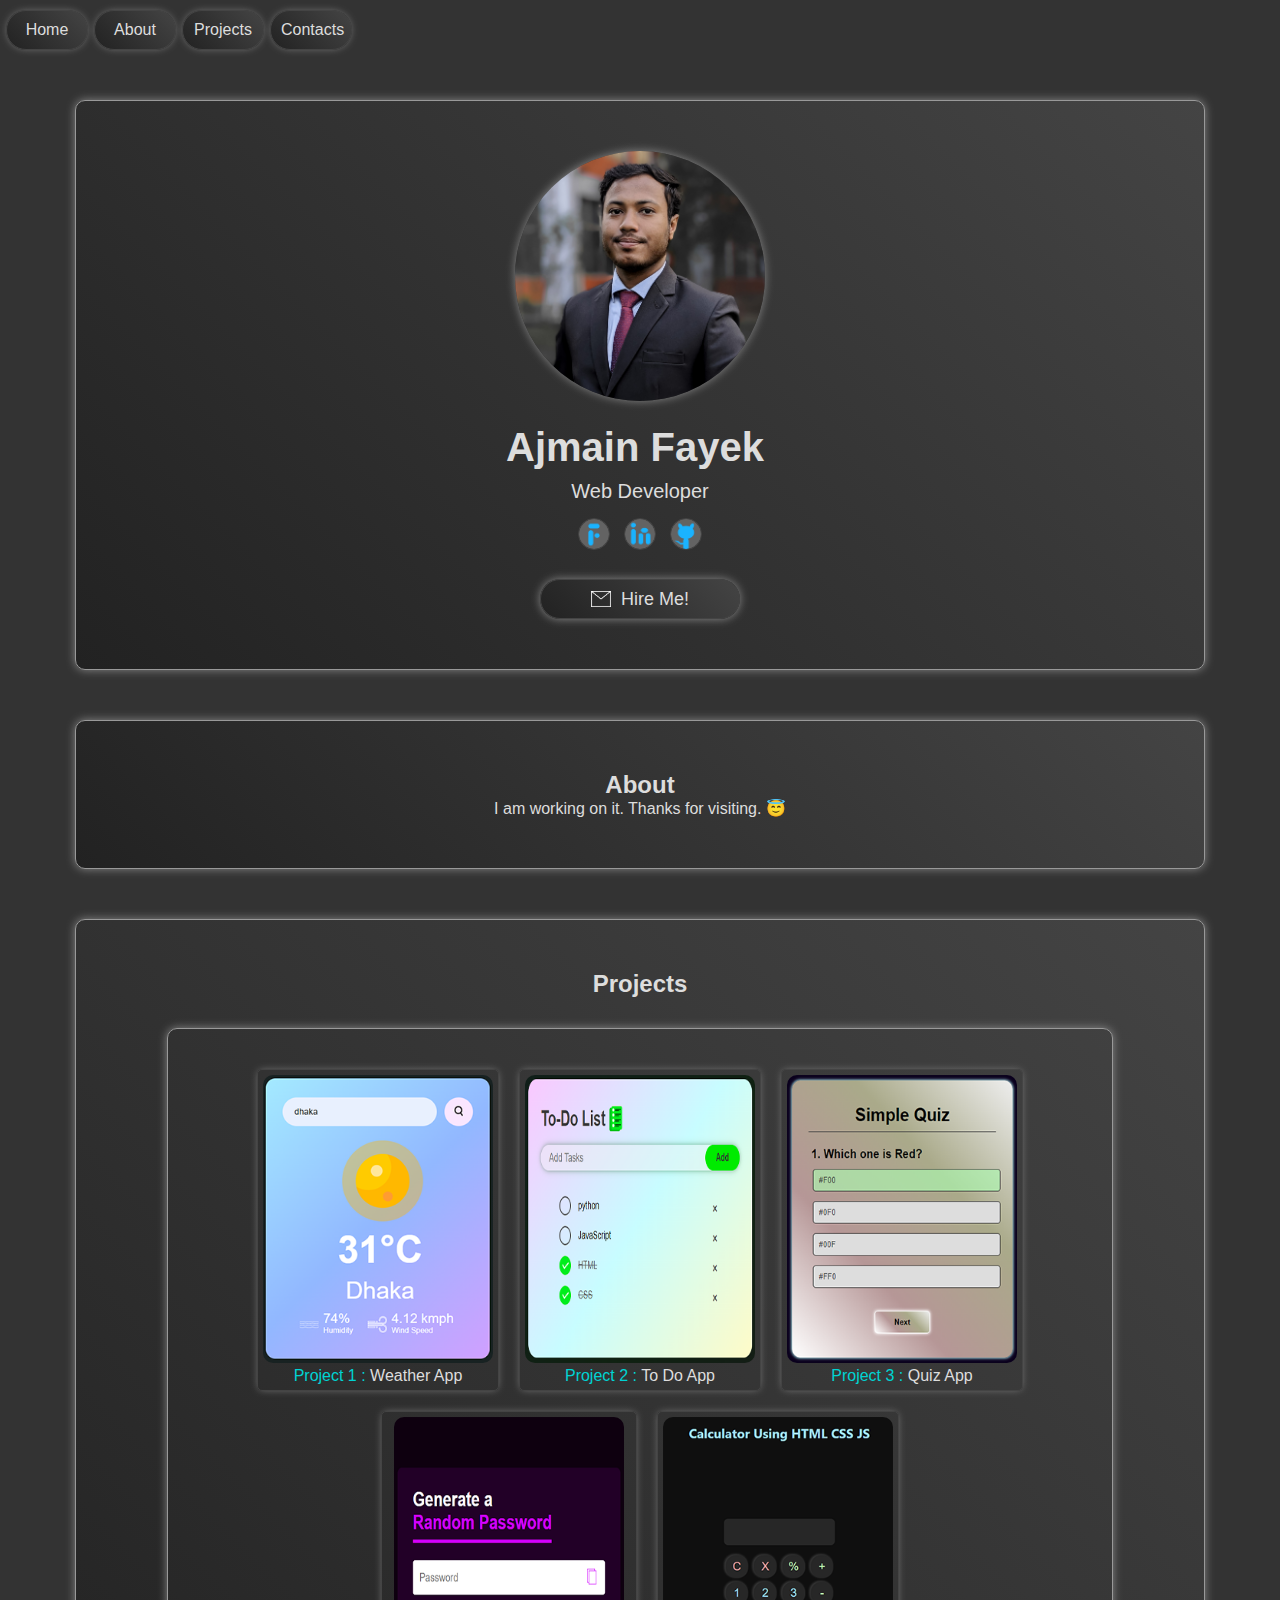
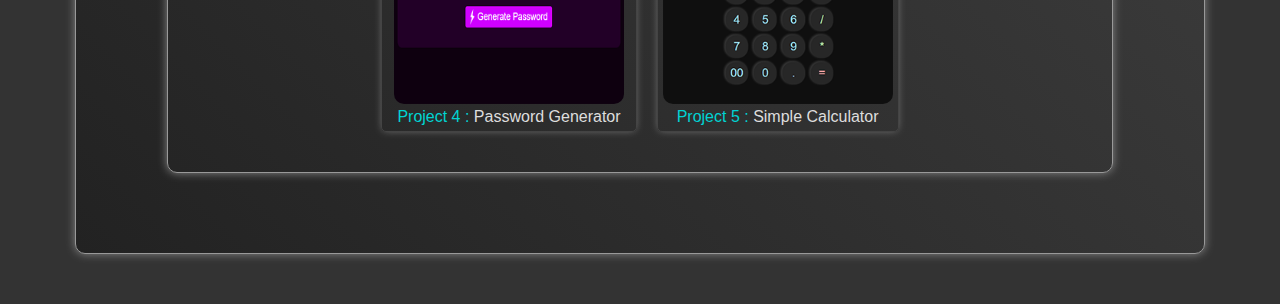
<file: index.html>
<!DOCTYPE html>
<html lang="en">

<head>
    <meta http-equiv="Content-Type" content="text/html; charset=UTF-8" charset="UTF-8">
    <meta name="viewport" content="width=device-width, initial-scale=1.0">
    <title>Ajmain Fayek</title>
    <link rel="stylesheet" href="styles.css">
    <link rel="icon" type="image/x-icon" href="image/icon/favicon.ico">
</head>

<body id="home">
    <div class="nav_bar">
        <a href="#home" class="nav_link">Home</a>
        <a href="#about" class="nav_link">About</a>
        <a href="#project" class="nav_link">Projects</a>
        <a href="#contact" class="nav_link">Contacts</a>
    </div>
    <div class="main">
        <div id="contact" class="contact">
            <img class="profile-pic" src="image/B-min.jpg">
            <h1 class="name">Ajmain Fayek</h1>
            <p class="title">Web Developer</p>

            <div class="links">
                <a href="https://www.facebook.com/AjmainFayek733/" target="_blank" ><img class="link-img" src="image/icon/facebook.png" alt="" title="Facebook"></a>
                <a href="https://www.linkedin.com/in/ajmainfayek733/" target="_blank"><img class="link-img" src="image/icon/linkedin.png" alt="" title="Linkedin"></a>
                <a href="https://github.com/ajmain-fayek" target="_blank"><img class="link-img" src="image/icon/github.png" alt="" title="GitHub"></a>
            </div>
            <button id="hire_me" class="hire-me"><img class="hire-me-img" src="image/icon/mail-white.png" alt="">Hire Me!</button>
        </div>

        <div id="about" class="about contact">
            <h2 class="about-title">About</h2>
            <p>I am working on it. Thanks for visiting. &#128519</p>
        </div>

        <div id="project" class="project contact">
            <h2 class="project_title about-title">Projects</h2>
            <div class="project-card">
                <div class="project-list">
                    <div class="cards">
                        <img id="day_1" src="image/projects/weather_app.png" alt="">
                        <br>
                        <a class="project-link day" href="projects/day_1/weather_app.html" target="_blank"><Span class="day_count">Project 1 : </Span>Weather App</a>
                    </div>
                    <div class="cards">
                        <img id="day_2" src="image/projects/to-do_app.png" alt="">
                        <br>
                        <a class="project-link day" href="projects/day_2/to_do_app.html" target="_blank"><span class="day_count">Project 2 : </span>To Do App</a>
                    </div>
                    <div class="cards">
                        <img id="day_3" src="image/projects/quiz_app.png" alt="">
                        <br>
                        <a class="project-link day" href="projects/day_3/quiz-app.html" target="_blank"><span class="day_count">Project 3 : </span>Quiz App</a>
                    </div>
                    <div class="cards">
                        <img id="day_4" src="image/projects/password-generator_app.png" alt="">
                        <br>
                        <a class="project-link day" href="projects/day_4/random_password_generator.html" target="_blank"><span class="day_count">Project 4 : </span>Password Generator</a>
                    </div>
                    <div class="cards">
                        <img id="calculator" src="image/projects/calculator.png" alt="">
                        <br>
                        <a class="project-link day" href="projects/calculator/index.html" target="_blank"><span class="day_count">Project 5 : </span>Simple Calculator</a>
                    </div>
                </div>
            </div>
        </div>
    </div>
    <script src="script.js"></script>
</body>
</html>
</file>
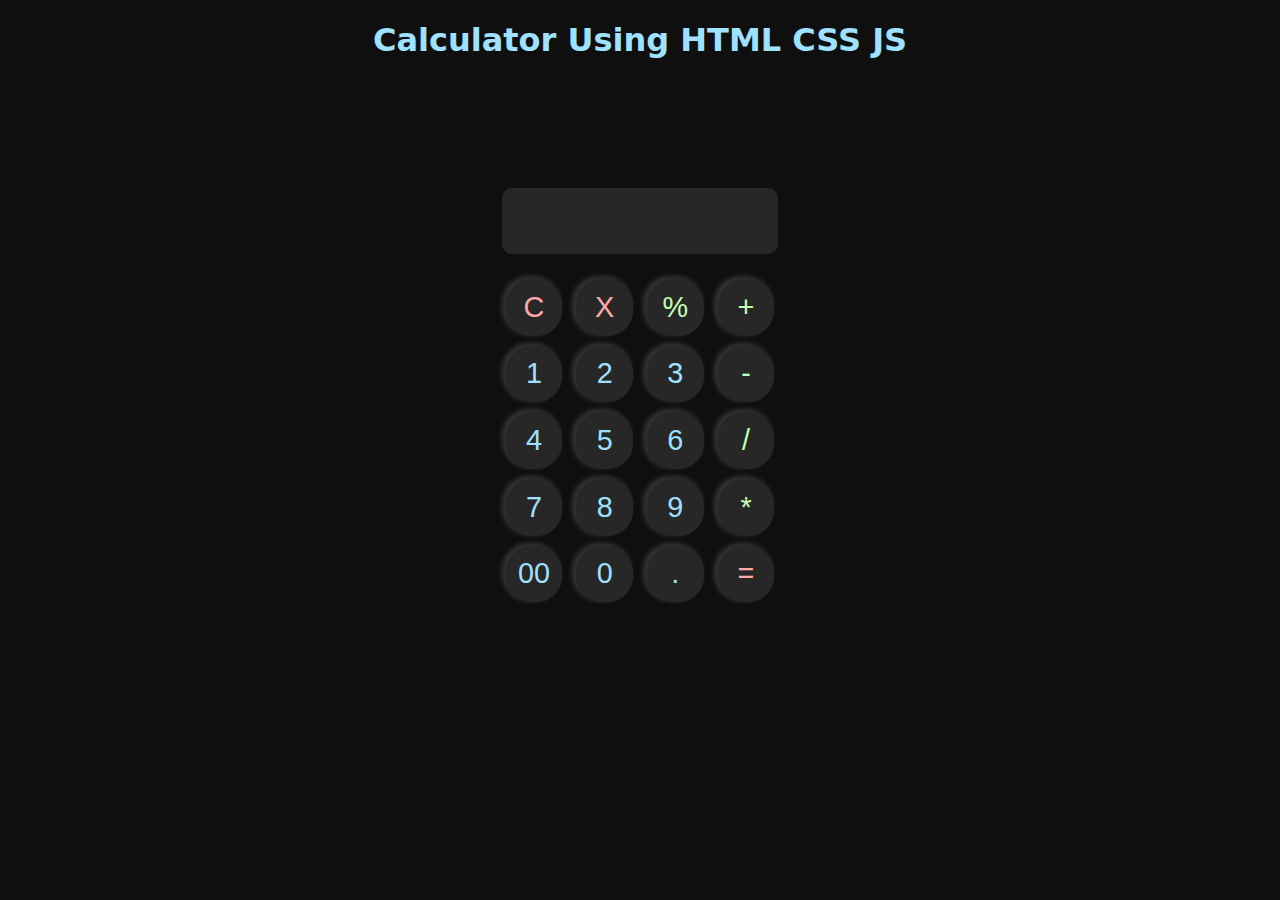
<file: projects/calculator/index.html>
<!DOCTYPE html>
<html lang="en">
<head>
    <meta charset="UTF-8">
    <meta name="viewport" content="width=device-width, initial-scale=1.0">
    <title>Simple Calculator Using HTML CSS JS</title>
    <link rel="stylesheet" href="main.css">
</head>
<body>
    <div class="container1">
        <h1>Calculator Using HTML CSS JS</h1>
        <div class="container2">
            <input type="text" id="input-box" class="input" name="display">
            <br>
            <br>
            <button id="btn-optr" class="btn red" value="C">C</button>
            <button id="btn-optr" class="btn red" value="X">X</button>
            <button id="btn-optr" class="btn btn-optr btn-m" value="%">%</button>
            <button id="btn-optr" class="btn btn-optr btn-m" value="+">+</button>
            <br>
            <button id="btn" class="btn" value="1">1</button>
            <button id="btn" class="btn" value="2">2</button>
            <button id="btn" class="btn" value="3">3</button>
            <button id="btn-optr" class="btn btn-optr" value="-">-</button>
            <br>
            <button id="btn" class="btn" value="4">4</button>
            <button id="btn" class="btn" value="5">5</button>
            <button id="btn" class="btn" value="6">6</button>
            <button id="btn-optr" class="btn btn-optr" value="/">/</button>
            <br>
            <button id="btn" class="btn" value="7">7</button>
            <button id="btn" class="btn" value="8">8</button>
            <button id="btn" class="btn" value="9">9</button>
            <button id="btn-optr" class="btn btn-optr" value="*">*</button>
            <br>
            <button id="btn" class="btn" value="00">00</button>
            <button id="btn" class="btn" value="0">0</button>
            <button id="btn-eql" class="btn" value=".">.</button>
            <button id="btn-optr" class="btn btn-eql" value="=">=</button>
        </div>
    </div>

    <script src="main.js"></script>
</body>
</html>
</file>
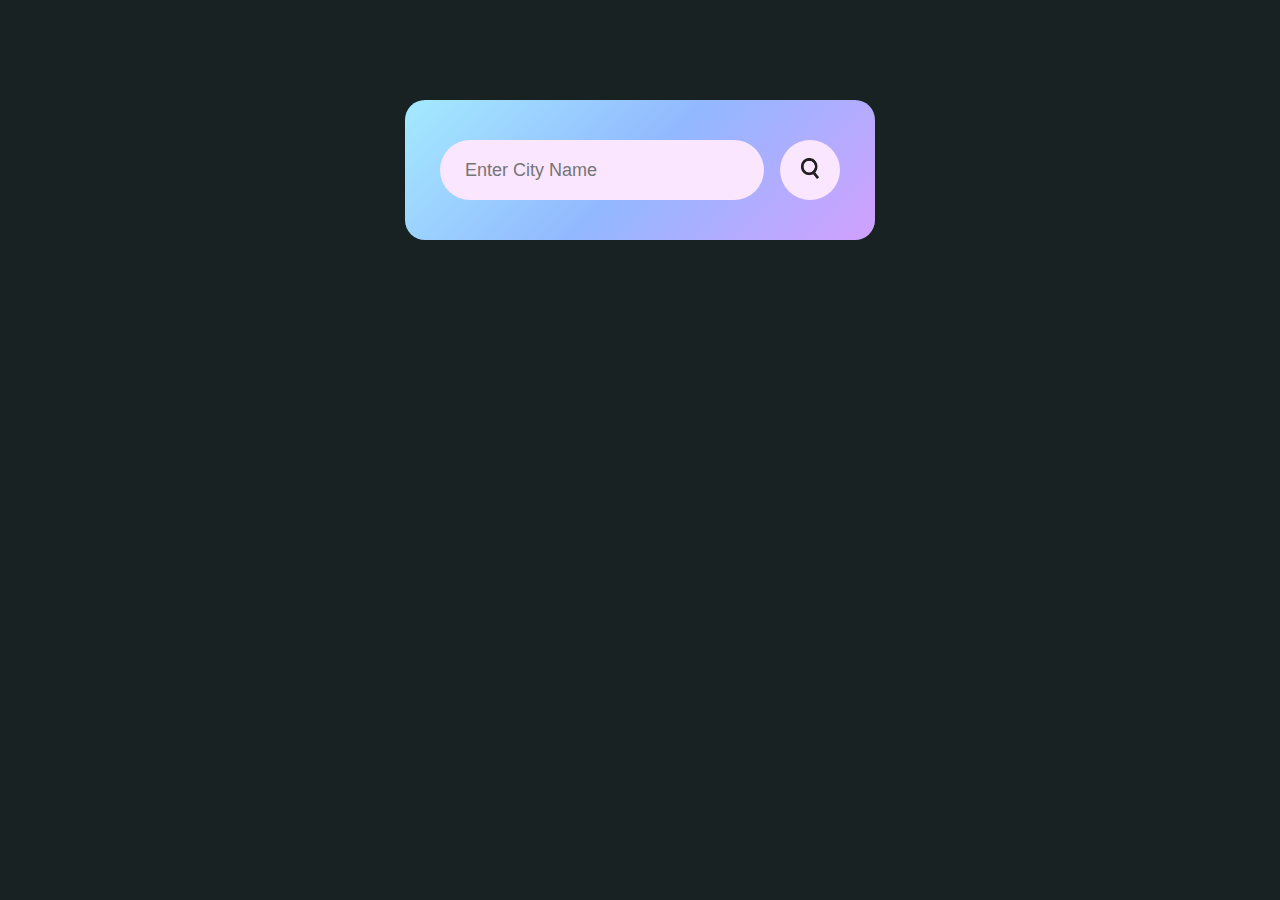
<file: projects/day_1/weather_app.html>
<!DOCTYPE html>
<html lang="en">
<head>
    <meta charset="UTF-8">
    <meta name="viewport" content="width=device-width, initial-scale=1.0">
    <title>The Weather App</title>
    <link rel="stylesheet" href="main.css">
</head>
<body>
    <div class="card">
        <div class="search">
            <input type="text" name="q=" placeholder="Enter City Name" spellcheck="true">
            <button><img class="search-img" src="image/search.png" alt="Search"></button>
        </div>
        <div class="error">
            <p>Invalid City Name</p>
        </div>
        <div class="weather">
            <img class="weather-icon" src="image/clear.png" alt="Clear" label="Clear & Sunny">
            <h1 class="tempareture">22&deg;C</h1>
            <h2 class="city">Dhaka</h2>
            <div class="details">
                <div class="col">
                    <img src="image/humidity.png">
                    <div>
                        <p class="humidity">50%</p>
                        <p>Humidity</p>
                    </div>
                </div>
                <div class="col">
                    <img src="image/wind.png">
                    <div>
                        <p class="wind">10 kmph</p>
                        <p>Wind Speed</p>
                    </div>
                </div>
            </div>
        </div>
    </div>
    
    <script src="main.js"></script>
</body>
</html>
</file>
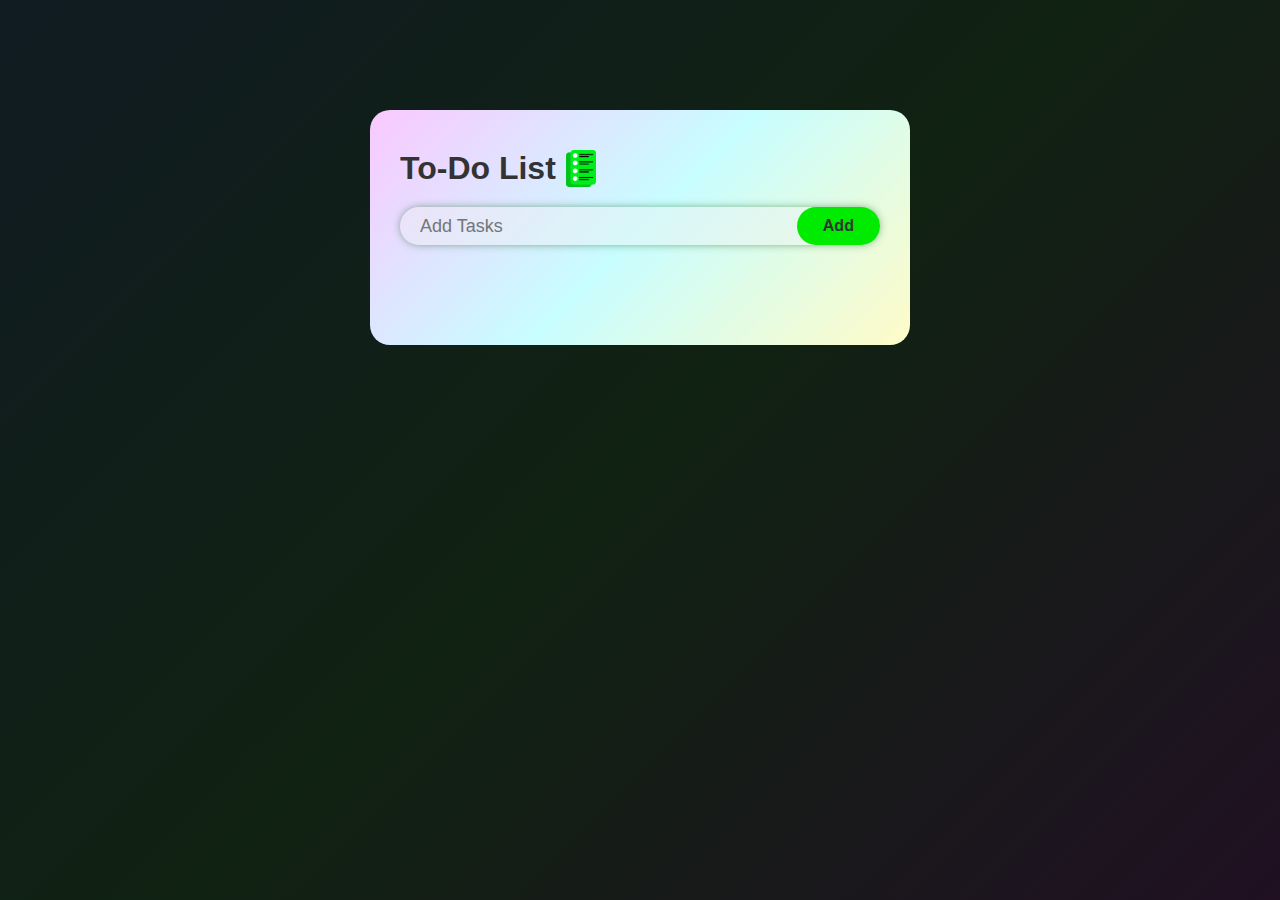
<file: projects/day_2/to_do_app.html>
<!DOCTYPE html>
<html lang="en">
<head>
    <meta charset="UTF-8">
    <meta name="viewport" content="width=device-width, initial-scale=1.0">
    <link rel="stylesheet" href="main.css">
    <title>To Do App</title>
</head>
<body>
    <div class="container">
        <div class="todo-app">
            <h1>To-Do List <img src="image/icon.png"></h1>
            <div class="add-task">
                <input id="input-box" type="text" spellcheck="true" placeholder="Add Tasks">
                <button id="button" type="submit">Add</button>
            </div>
            <div class="task-list">
                <ul id="lists">
                    <!-- <li class="checked">JavaScript</li>
                    <li>HTML</li>
                    <li>CSS</li> -->
                </ul>
            </div>
        </div>
        
    </div>
    
    <script src="main.js"></script>
</body>
</html>
</file>
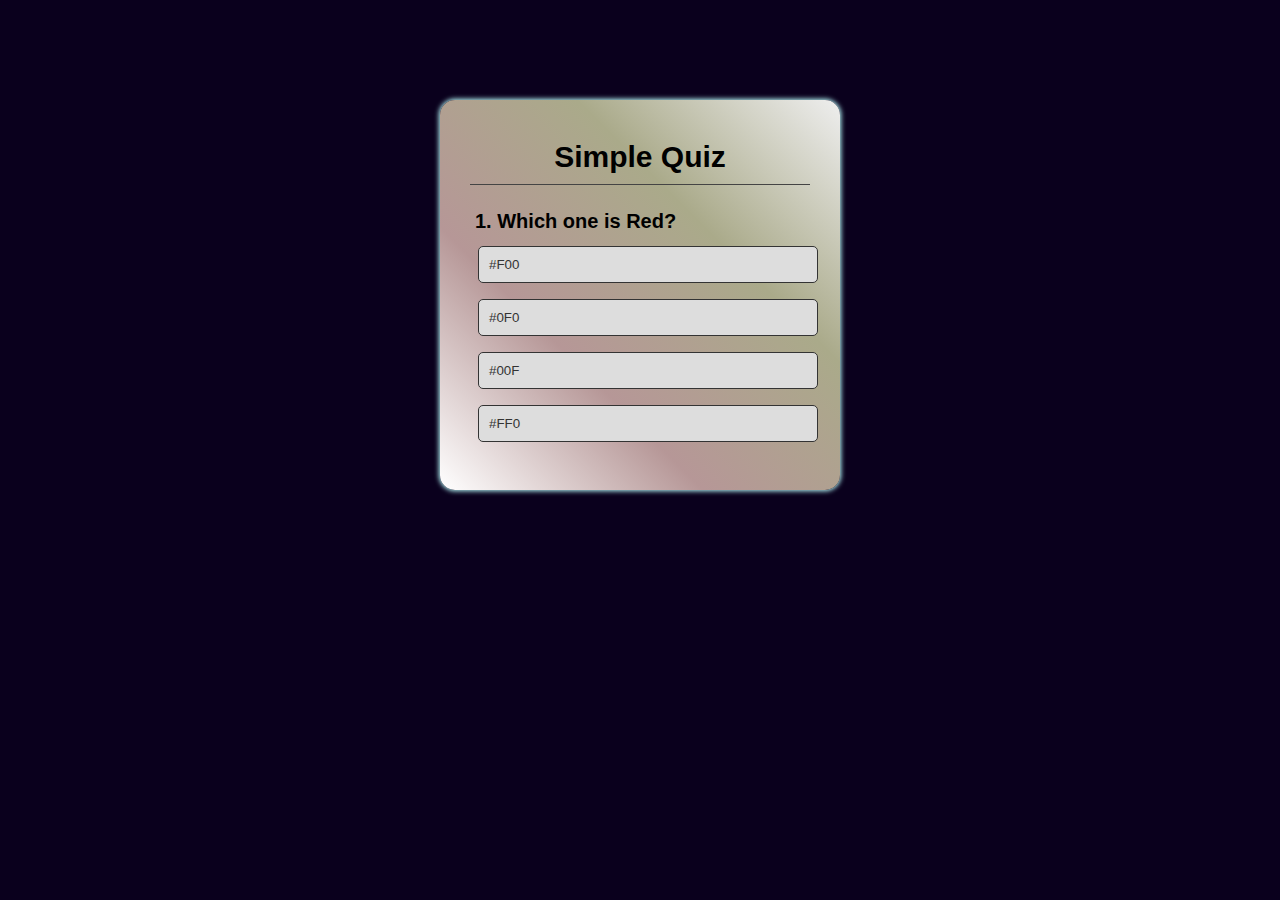
<file: projects/day_3/quiz-app.html>
<!DOCTYPE html>
<html lang="en">
<head>
    <meta charset="UTF-8">
    <meta name="viewport" content="width=device-width, initial-scale=1.0">
    <link rel="stylesheet" href="main.css">
    <title>Quiz App</title>
</head>
<body>
    <div class="app_container">
        <h1>Simple Quiz</h1>
        <div class="quiz">
            <h2 id="question"></h2>
            <div id="answer-buttons">
                <!-- <button class="btn">Answer 1</button>
                <button class="btn">Answer 2</button>
                <button class="btn">Answer 3</button>
                <button class="btn">Answer 4</button> -->
            </div>
            <button id="next-btn" class="next-btn">Next</button>
        </div>
    </div>
    
<!-- JavaScript injected from here -->
    <script src="main.js"></script>
</body>
</html>
</file>
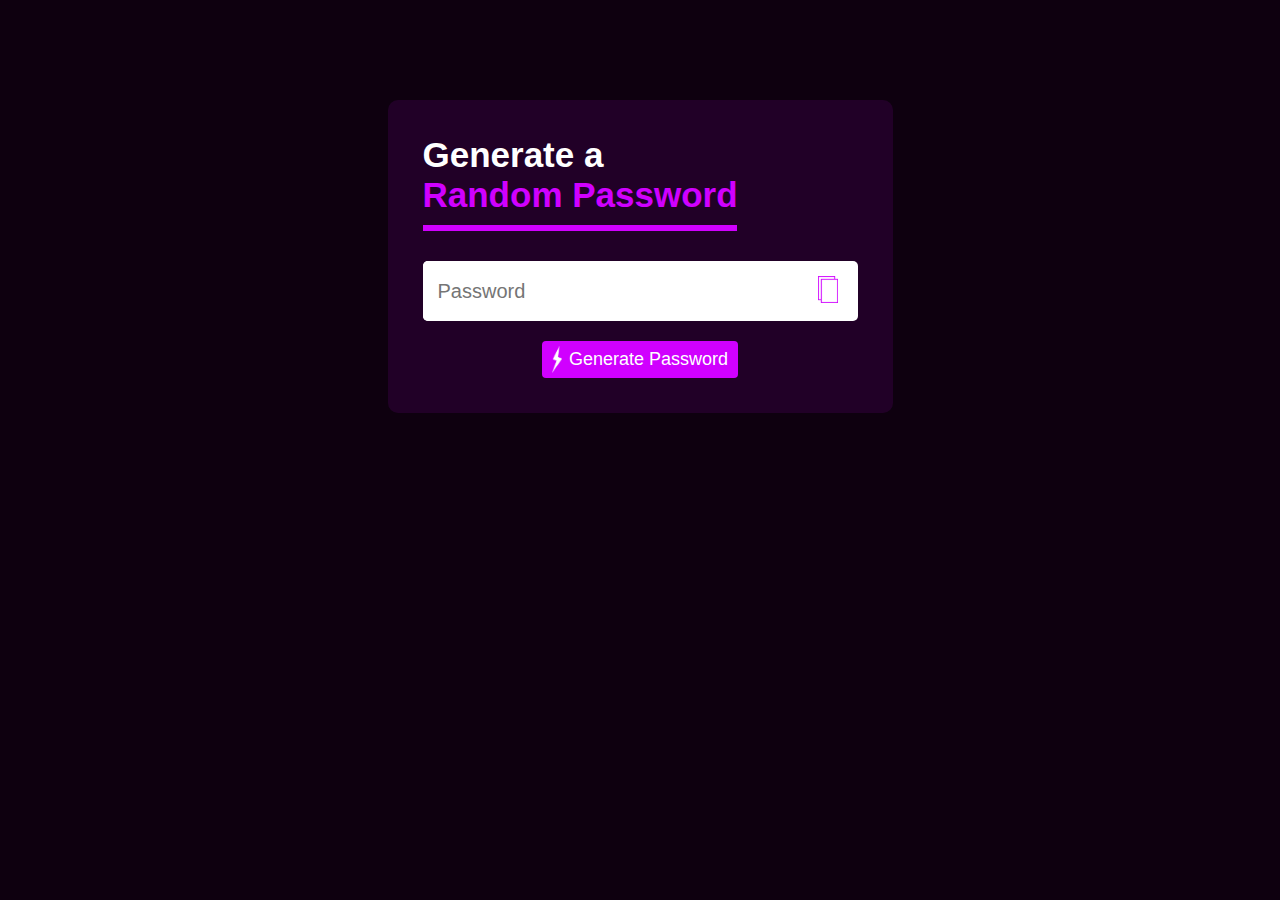
<file: projects/day_4/random_password_generator.html>
<!DOCTYPE html>
<html lang="en">
<head>
    <meta charset="UTF-8">
    <meta name="viewport" content="width=device-width, initial-scale=1.0">
    <link rel="stylesheet" href="main.css">
    <title>Random Password Generator</title>
</head>
<body>
    <div class="container">
        <h2 class="title top-half">Generate a</h2>
        <h2 class="title buttom-half">Random Password</h2>
        <hr class="das-line">
        <div class="input-section">
            <input id="password_box" class="password" type="text" placeholder="Password">
            <button id="copy_btn"><img src="image/copy.png" alt="" label = "Click to Copy the Generated Password"></button>
        </div>
        
        <button id="gntr_btn" class="gntr_btn"><img src="image/thunder-white.png" alt="">Generate Password</button>
    </div>
    
    <!-- Manual JavaScript injectect from here  -->
    <script src="main.js"></script>
</body>
</html>
</file>
<file: styles.css>
*{
    margin: 0;
    padding: 0;
    font-family: "Source Sans Pro", sans-serif;
}

body{
    background: #333;
    color: #ddd;
}

.contact{
    border: 1px solid #999;
    text-align: center;
    border-radius: 10px;
    width: 85%;
    margin: 50px auto 50px auto;
    padding: 50px 20px 50px 20px;
    box-shadow: 0 0 10px 0px #888;
    color: #ddd;
    background: linear-gradient(45deg, #222, #333, #444);
}

.contact .profile-pic{
    width: 250px;
    border-radius: 50%;
    box-shadow: 0 0 10px 0px #888;
    margin-bottom: 20px;
}

.contact .name{
    margin:0 10px 10px 0;
    font-size: 40px;
    font-weight: 600;
}

.contact .title{
    font-size: 20px;
    font-weight: 400;
}

.links .link-img{
    width: 30px;
    margin: 15px 5px 15px 5px;
    border: 1px solid #444;
    border-radius: 50%;
}

.link-img:hover{
    border: 1px solid #888;
}

.hire-me{
    width: 200px;
    height: 40px;
    background: linear-gradient(45deg, #222, #333, #444);
    font-size: 18px;
    color: #ddd;
    border: 1px solid #444;
    display: flex;
    margin: 10px auto 0 auto;
    justify-content: center;
    align-items: center;
    border-radius: 50px;
    cursor: pointer;
    box-shadow: 0 0 10px 0px #888;
}

.hire-me:hover{
    border: 1px solid #666;
}

.hire-me:active{
    background: #333;
}

.hire-me-img{
    width: 20px;
    margin-right: 10px;
}

.nav_bar{
    background: #333;
    margin-top: 10px;
    display: flex;
    align-items: center;
}

.nav_link{
    background: linear-gradient(45deg, #222, #333, #444);
    width: 60px;
    text-align: center;
    padding: 10px;
    margin-left: 6px;
    text-decoration: none;
    font-size: 16px;
    border-radius: 30px;
    border: 1px solid #444;
    box-shadow: 0 0 8px -2px #888;
    color: #ddd;
}

.nav_link:hover{
    border: 1px solid #666;
}

.nav_link:active{
    background: #393939;
}

.project{
    background: linear-gradient(45deg, #222, #333, #444);
}

.project-card{
    border: 1px solid #999;
    text-align: left;
    border-radius: 10px;
    width: 85%;
    margin: 30px auto 30px auto;
    padding: 30px 10px 30px 10px;
    box-shadow: 0 0 10px 0px #888;
    color: #ddd;
}

.project-card h3{
    margin: 10px;
}

hr{
    border: 2px solid #999;
    margin: 10px;
    border-radius: 2px;
}

.project-list{
    display: flex;
    flex-wrap: wrap;
    text-align: center;
    justify-content: center;
}

.project-link{
    text-decoration: none;
    color: #ddd;
    margin: 10px 10px 5px 10px;
}

.day_count{
    color: #00d3d3;
}

.cards{
    box-shadow: 0 0 8px -2px #888;
    padding: 5px;
    margin: 10px;
    text-align: center;
    border-radius: 5px;
    border: 1px solid #444;
    cursor: pointer;
}

.cards:hover{
    border: 1px solid #888;
}

.cards img{
    border-radius: 10px;
    width: 230px;
}
</file>
<file: projects/calculator/main.css>
:root{
    --background-color: rgb(15, 15, 15);
    --background-color1: rgba(226, 82, 255, 0.185);
    --background-color2: rgb(255, 168, 168);
    --background-color3: rgb(255, 168, 168, 0.6);
    --background-color4: rgb(39, 39, 39);
    --background-color5: rgb(26, 26, 26);
    --num_pad-color: rgb(159, 225, 255);
    --num_pad-color1: rgba(159, 225, 255, 0.6);
    --operator-color: rgb(254, 255, 175);
    --operator-color1: rgb(254, 255, 175, 0.6);
    --equal_sign-color: rgb(193, 255, 181);
    --equal_sign-color1: rgb(197, 255, 170, 0.6);
    --box_shadow-color: rgba(138, 138, 138, 0.3);
}

body{
    background-color: var(--background-color);
}

h1{
    text-align: center;
    color: var(--num_pad-color);
    font-family: system-ui, -apple-system, BlinkMacSystemFont, 'Segoe UI', Roboto, Oxygen, Ubuntu, Cantarell, 'Open Sans', 'Helvetica Neue', sans-serif;
}

/* Calculator container */
.container2{
    text-align: center;
    margin-top: 10%;
    padding: 0;
}

/* Input Designing */
.input{
    text-align: right;
    background-color: var(--background-color4);
    border: none;
    color: var(--num_pad-color);
    font-size: 1.5rem;
    height: 50px;
    width: 260px;
    padding: 8px;
    margin: 2px;
    border-radius: 10px;
}

/* Button Designing and Functionality */
.btn{
    color: var(--num_pad-color);
    margin: 5px;
    height: 1.5cm;
    width: 1.5cm;
    font-weight: 500;
    font-size: 1.8rem;
    background-color: var(--background-color4);
    border: 2px solid var(--background-color4);
    border-radius: 45%;
    box-shadow: -3px -2px 5px 1px var(--box_shadow-color);
    
}
.btn:active{
    background-color: var(--background-color5);
}

.btn-eql, .red{
    color: var(--background-color2);
}

.btn-optr{
    color: var(--equal_sign-color);
}
</file>
<file: projects/day_1/main.css>
:root{
    --background-color1: rgb(24, 34, 34);
    --background-color2: rgb(164, 234, 255);
    --background-color3: rgb(146, 184, 255);
    --background-color4: rgb(209, 160, 255);
    --background-color5: rgb(250, 230, 255);
    --background-color6: rgba(250, 230, 255, .6);
    --color1: #fff;
    --color2: #333;
}

*{
    margin: 0;
    padding: 0;
    font-family: Arial, Helvetica, sans-serif;
    box-sizing: border-box;
}

body{
    background-color: var(--background-color1);
}

.card{
    width: 90%;
    max-width: 470px;
    background: linear-gradient(135deg, rgb(164, 234, 255), rgb(146, 184, 255), rgb(209, 160, 255));
    color: var(--color1);
    margin: 100px auto 0;
    border-radius: 20px;
    padding: 40px 35px;
    text-align: center;
}

.search{
    width: 100%;
    display: flex;
    align-items: center;
    justify-content: space-between;
}

.search input{
    border: 0;
    outline: 0;
    background-color: var(--background-color5);
    color: var(--color2);
    padding: 10px 25px;
    height: 60px;
    border-radius: 30px;
    flex: 1;
    margin-right: 16px;
    font-size: 18px;
}

.search button{
    border: 0;
    outline: 0;
    border-radius: 50%;
    height: 60px;
    width: 60px;
    padding: 0;
    background-color: var(--background-color5);
    cursor: pointer;
}
.search button:active{
    background-color: var(--background-color6);
}

.search button img{
    width: 18px;
    text-align: center;
    justify-content: center;
}

.weather-icon{
    width: 170px;
    margin: 30px 0 0 20px;
}

.weather h1{
    font-size: 80px;
    font-weight: 600;
    margin: 10px 0 0 10px;
}
.weather h2{
    font-size: 50px;
    font-weight: 400;
    margin: 10px 0 0 10px;
}

.details{
    display: flex;
    align-items: center;
    justify-content: space-around;
    padding: 0 20px;
    margin: 20px 0 0 5px;
}

.col{
    display: flex;
    align-items: center;
    text-align: left;
    margin: 0 10px 10px 0;
}

.col img{
    width: 40px;
    margin-right: 10px;
}

.humidity, .wind{
    font-size: 28px;
    margin-top: -6px;
}

.weather{
    display: none;
}

.error{
    text-align: left;
    margin: 10px 0 0 10px;
    font-size: 14px;
    display: none;
}
</file>
<file: projects/day_2/main.css>
*{
    margin: 0;
    padding: 0;
    box-sizing: border-box;
    font-family: Arial, Helvetica, sans-serif;
}

.container{
    width: 100%;
    min-height: 100vh;
    background: linear-gradient(135deg, rgb(16, 27, 34), rgb(16, 34, 18), rgb(32, 16, 34));
    padding: 10px;
}

.todo-app{
    width: 100%;
    max-width: 540px;
    background: linear-gradient(135deg, rgb(250, 200, 255), rgb(200, 253, 255), rgb(255, 251, 200));
    margin: 100px auto 20px;
    padding: 40px 30px 70px;
    border-radius: 20px;
}

.todo-app h1{
    display: flex;
    align-items: center;
    color: #333;
}

.todo-app h1 img{
    width: 30px;
    margin-left: 10px;
}

.add-task{
    display: flex;
    align-items: center;
    margin: 20px 0 0 0;
    justify-content: space-around;
    background-color: #f1f1f167;
    box-shadow: 0 0 10px -2px #005500a9;
    border-radius: 20px;
}

.add-task input{
    border: none;
    outline: none;
    background: transparent;
    padding: 5px;
    font-size: 18px;
    width: 100%;
    margin-left: 15px;
}
 .add-task button{
    border: none;
    padding: 10px;
    border-radius: 20px;
    width: 100px;
    cursor: pointer;
    background-color: rgb(0, 235, 0);
    color: #333;
    font-size: 16px;
    font-weight: 600;
 }

 .add-task button:active{
    background-color: rgb(0, 177, 0);
    color: #ddd;
 }

.task-list{
    margin: 30px 40px 0 40px;
}

.task-list ul li{
    list-style: none;
    font-size: 17px;
    padding: 12px 12px 12px 50px;
    user-select: none;
    cursor: pointer;
    position: relative;
}

.task-list ul li::before{
    content: '';
    position: absolute;
    height: 28px;
    width: 28px;
    border-radius: 50%;
    background-image: url(image/unchecked.png);
    background-size: cover;
    background-position: center;
    top: 8px;
    left: 5px;
}

.task-list ul li.checked{
    color: #555;
    text-decoration: line-through;
}

.task-list ul li.checked::before{
    background-image: url(image/checked.png);
}

ul li span{
    position: absolute;
    right: 0;
    top: 5px;
    width: 40px;
    height: 40px;
    font-size: 22px;
    color: #444;
    line-height: 40px;
    text-align: center;
    border-radius: 50%;
}

ul li span:hover{
    background: #ff000033;
}

ul li span:active{
    color: #fff;
}
</file>
<file: projects/day_3/main.css>
*{
    margin: 0;
    padding: 0;
    font-family: Arial, Helvetica, sans-serif;
    box-sizing: border-box;
}

body{
    background: #0a001d;
}

.app_container{
    background: linear-gradient(45deg, #fff, #b69797, #aaaa8a, #eee);
    width: 90%;
    max-width: 400px;
    margin: 100px auto 50px auto;
    padding: 30px;
    border-radius: 15px;
    box-shadow: 0 0 5px 1px #baffff;
}

.app_container h1{
    text-align: center;
    font-size: 30px;
    font-weight: 600;
    border-bottom: 1px solid #444;
    padding: 10px;
}

.quiz{
    padding: 10px 0 10px 0;
}

.quiz h2{
    padding: 5px;
    margin-top: 10px;
    font-size: 20px;
}

.btn{
    background: #ddd;
    color: #333;
    border: 1px solid #333;
    font-weight: 500;
    width: 100%;
    padding: 10px;
    margin: 8px;
    text-align: left;
    border-radius: 5px;
    cursor: pointer;
    transition: all 0.5s;
}

.btn:hover{
    background: #333;
    color: #fff;
}

.next-btn{
    background: linear-gradient(45deg, #fff, #b69797, #aaaa8a, #eee);
    color: #000;
    width: 100px;
    font-weight: 600;
    padding: 10px;
    margin: 30px auto 0 auto;
    cursor: pointer;
    border-radius: 5px;
    border: 1px solid #fff;
    box-shadow: 0 0 5px 1px #fff;
    display: block;
}

.next-btn:hover{
    background: linear-gradient(45deg,#fff, #000, #000, #fff);
    color: #fff;
}

.next-btn:active{
    background: linear-gradient(45deg,#b69797, #fff, #eee, #aaaa8a);
    color: #222;
}

.correct{
    background: rgba(172, 255, 179, 0.6);
}

.incorrect{
    background: rgba(255, 172, 172, 0.6);
}
</file>
<file: projects/day_4/main.css>
:root{
    --color_1: #D000FF;
}

*{
    margin: 0;
    padding: 0;
    font-family: Arial, Helvetica, sans-serif;
}

body{
    background: #0e000f;
}

.container{
    background: rgba(204, 0, 255, 0.1);
    padding: 35px;
    margin: 100px auto 0 auto;
    width: 435px;
    border-radius: 10px;
}

.title{
    font-size: 35px;
    color: #fff;
}

.buttom-half{
    color: var(--color_1);
}

.das-line{
    padding: 3px;
    background: var(--color_1);
    border: none;
    margin: 10px 121px 30px 0;
}

.input-section{
    background: #fff;
    border-radius: 5px;
    display: flex;

}

.input-section input{
    width: 350px;
    height: 50px;
    border: none;
    font-size: 20px;
    padding: 5px 0 5px 15px;
    border-radius: 5px;
}

.input-section button{
    background: #fff;
    border: none;
    margin-left: 30px;
    cursor: pointer;
}

.input-section button img{
    width: 20px;
}

.gntr_btn{
    margin: 20px auto 0 auto;
    display: flex;
    align-items: center;
    padding: 5px 10px 5px 10px;
    font-size: 18px;
    font-weight: 500;
    color: #fff;
    background: var(--color_1);
    border: none;
    border-radius: 4px;
    cursor: pointer;
}

.gntr_btn:active{
    border: none;
    background: #d000ffbe;
}

.gntr_btn img{
    width: 10px;
    margin-right: 7px;
}
</file>
